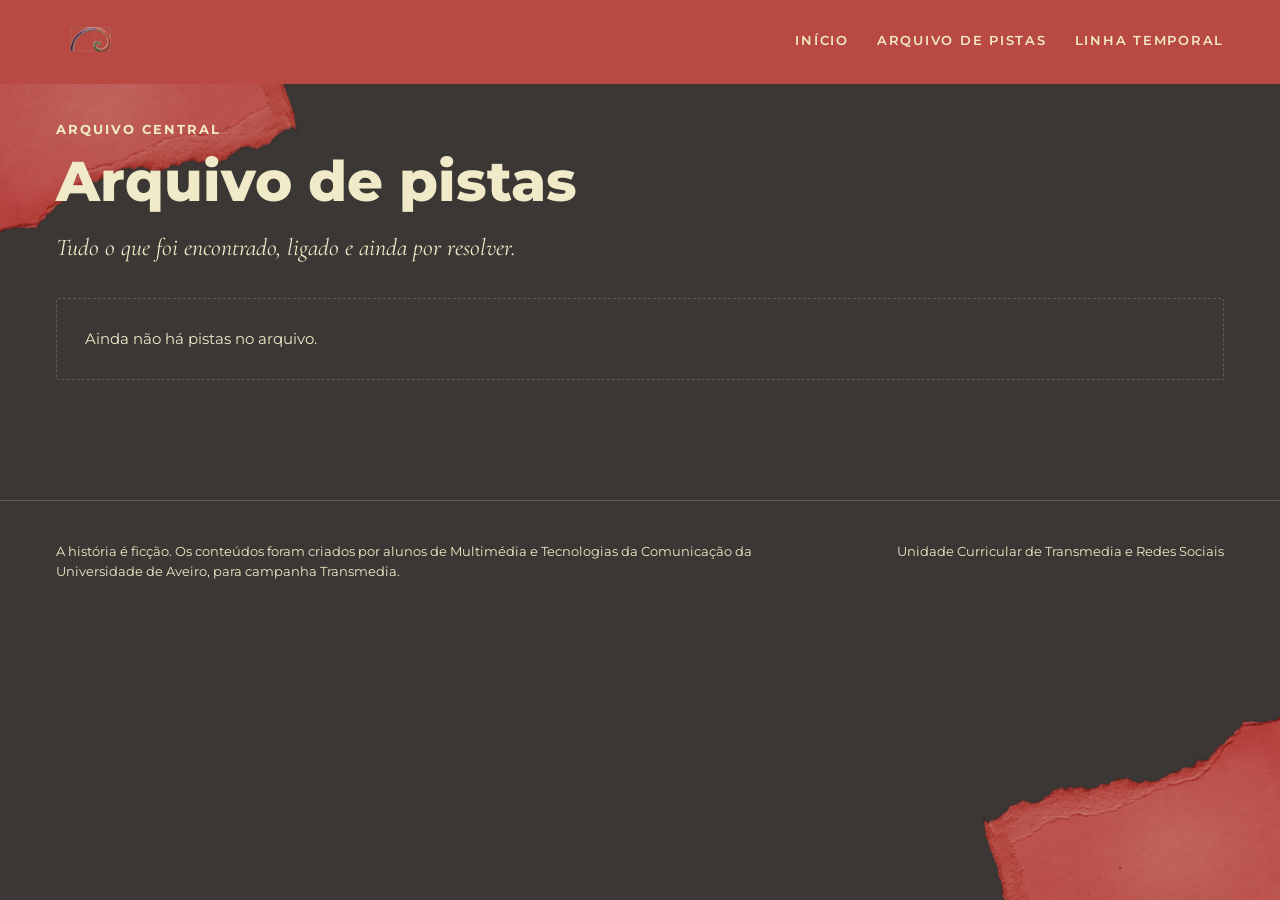
<file: arquivo.html>
<!DOCTYPE html>
<html lang="pt-PT">
<head>
  <meta charset="utf-8">
  <meta name="viewport" content="width=device-width, initial-scale=1">
  <title>Arquivo de pistas | Arquivo central</title>
  <link rel="preconnect" href="https://fonts.googleapis.com">
  <link rel="preconnect" href="https://fonts.gstatic.com" crossorigin>
  <link href="https://fonts.googleapis.com/css2?family=Cormorant+Garamond:ital,wght@1,500;1,600&family=Montserrat:wght@400;500;600;700;800&display=swap" rel="stylesheet">
  <link rel="stylesheet" href="styles.css">
</head>
<body data-page="arquivo">
  <header class="top">
      <div class="wrap ">
        <a class="brand" href="index.html"><img src="images/logotipo.PNG"></a>

        <button
                class="menu-toggle"
                id="menu-toggle"
                type="button"
                aria-label="Abrir menu"
                aria-expanded="false"
                aria-controls="main-nav"
        >
          <span></span>
          <span></span>
          <span></span>
        </button>

        <nav class="nav" id="main-nav" aria-label="Páginas">
          <a href="index.html" data-nav="inicio">Início</a>
          <a href="arquivo.html" data-nav="arquivo">Arquivo de pistas</a>
          <a href="linhaTemporal.html" data-nav="linha-temporal">Linha temporal</a>
        </nav>
      </div>
    </header>

  <main class="wrap">
    <section class="view" id="view-arquivo"></section>
  </main>

  <img
          src="images/canto_vermelho.png"
          alt=""
          class="background-decoration"
          aria-hidden="true"
  >
  <img
          src="images/canto_vermelho.png"
          alt=""
          class="background-decoration2"
          aria-hidden="true"
  >

  <footer><div class="wrap"><p id="rodape">A história é ficção. Os conteúdos foram criados por alunos de Multimédia e Tecnologias da Comunicação da Universidade de Aveiro, para campanha Transmedia.</p><p>Unidade Curricular de Transmedia e Redes Sociais</p></div></footer>


  <script src="assets/app.js"></script>
</body>
</html>
</file>
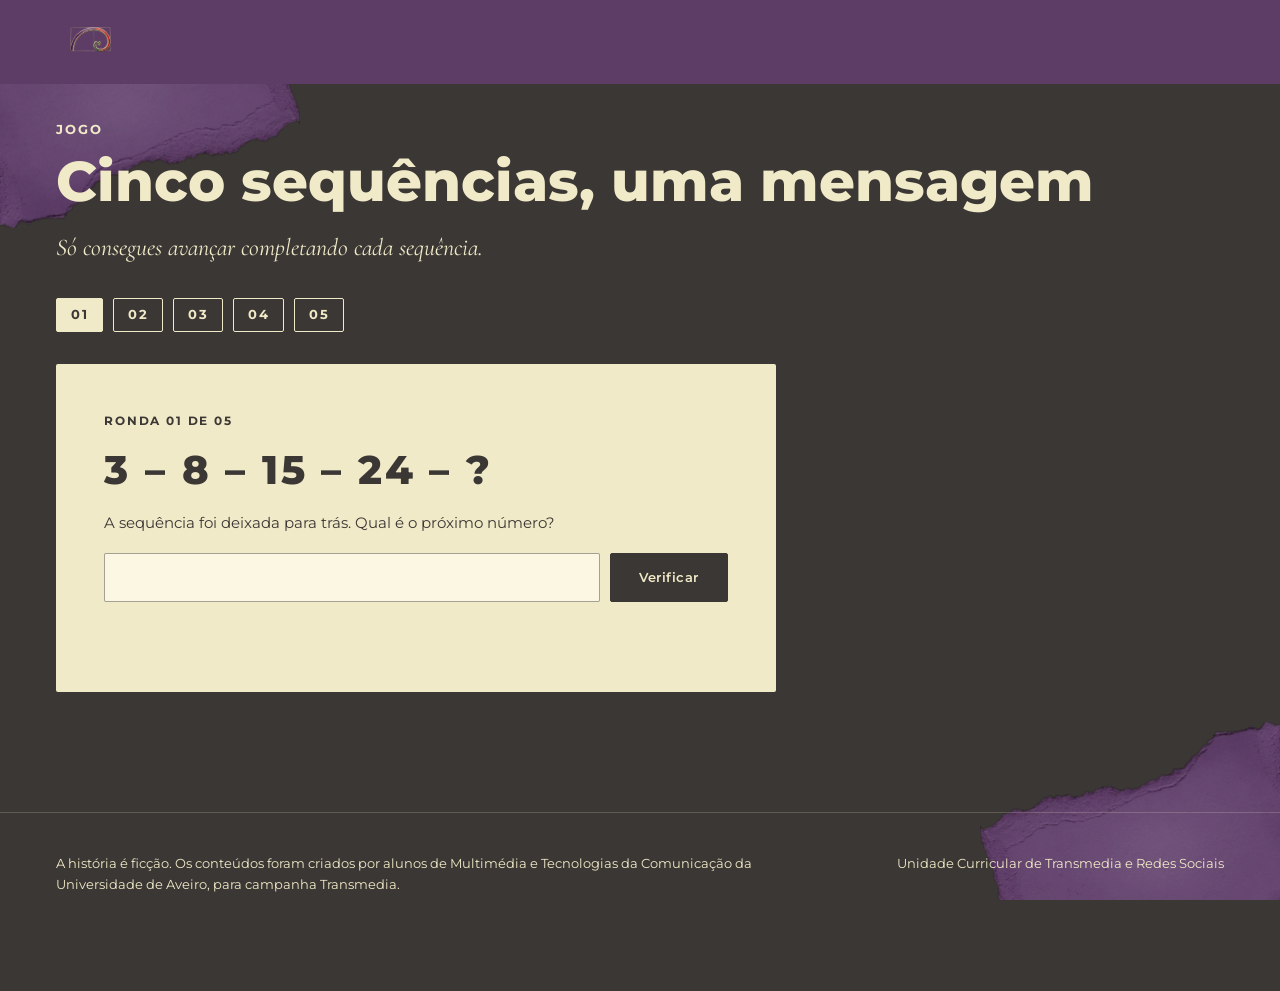
<file: firstClue.html>
<!DOCTYPE html>
<html lang="pt-PT">
<head>
<meta charset="utf-8">
<meta name="viewport" content="width=device-width, initial-scale=1">
<title>Jogo — Arquivo central</title>
  <link rel="preconnect" href="https://fonts.googleapis.com">
  <link rel="preconnect" href="https://fonts.gstatic.com" crossorigin>
  <link href="https://fonts.googleapis.com/css2?family=Cormorant+Garamond:ital,wght@1,500;1,600&family=Montserrat:wght@400;500;600;700;800&display=swap" rel="stylesheet">
  <link rel="stylesheet" href="styles.css">
  <link rel="stylesheet" href="outrosStyles.css">
<style>

</style>
</head>
<body class="jogo">
<header class="top">
  <div class="wrap">
    <a class="brand" href="index.html"><img src="images/logotipo.PNG"></a>
  </div>
</header>
<main class="wrap">
  <section class="view" id="view-jogo"></section>
</main>

<img
        src="images/canto_roxo.png"
        alt=""
        class="background-decoration"
        aria-hidden="true"
>
<img
        src="images/canto_roxo.png"
        alt=""
        class="background-decoration2"
        aria-hidden="true"
>
<footer><div class="wrap"><p id="rodape">A história é ficção. Os conteúdos foram criados por alunos de Multimédia e Tecnologias da Comunicação da Universidade de Aveiro, para campanha Transmedia.</p><p>Unidade Curricular de Transmedia e Redes Sociais</p></div></footer>
<script src="assets/jogo.js"></script>
</body>
</html>
</file>
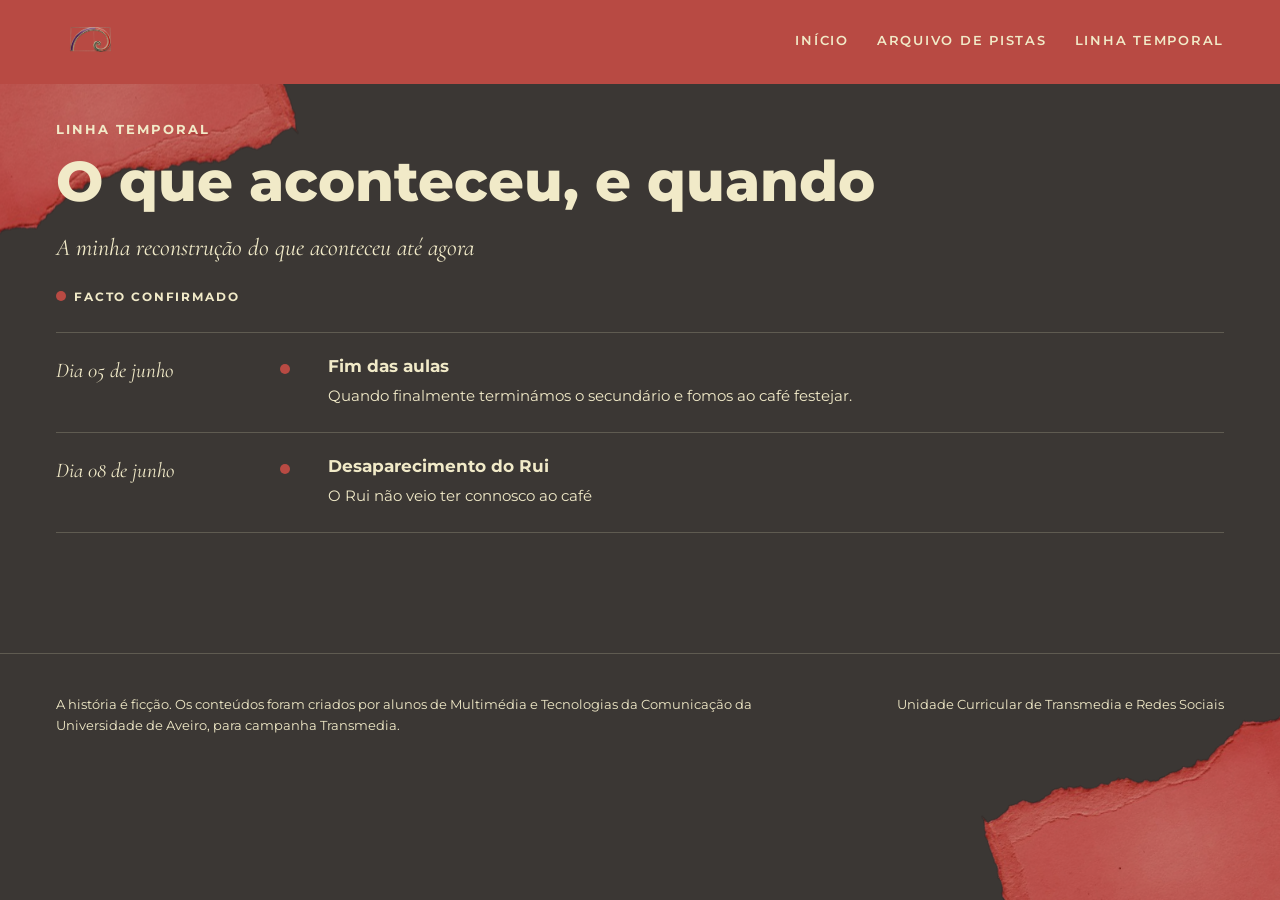
<file: linhaTemporal.html>
<!DOCTYPE html>
<html lang="pt-PT">
<head>
  <meta charset="utf-8">
  <meta name="viewport" content="width=device-width, initial-scale=1">
  <title>Linha temporal | Arquivo central</title>
  <link rel="preconnect" href="https://fonts.googleapis.com">
  <link rel="preconnect" href="https://fonts.gstatic.com" crossorigin>
  <link href="https://fonts.googleapis.com/css2?family=Cormorant+Garamond:ital,wght@1,500;1,600&family=Montserrat:wght@400;500;600;700;800&display=swap" rel="stylesheet">
  <link rel="stylesheet" href="styles.css">
</head>
<body data-page="linha-temporal">
<header class="top">
  <div class="wrap ">
    <a class="brand" href="index.html"><img src="images/logotipo.PNG"></a>

    <button
            class="menu-toggle"
            id="menu-toggle"
            type="button"
            aria-label="Abrir menu"
            aria-expanded="false"
            aria-controls="main-nav"
    >
      <span></span>
      <span></span>
      <span></span>
    </button>

    <nav class="nav" id="main-nav" aria-label="Páginas">
      <a href="index.html" data-nav="inicio">Início</a>
      <a href="arquivo.html" data-nav="arquivo">Arquivo de pistas</a>
      <a href="linhaTemporal.html" data-nav="linha-temporal">Linha temporal</a>
    </nav>
  </div>
</header>

  <main class="wrap">
    <section class="view" id="view-linha-temporal"></section>
  </main>

<img
        src="images/canto_vermelho.png"
        alt=""
        class="background-decoration"
        aria-hidden="true"
>
<img
        src="images/canto_vermelho.png"
        alt=""
        class="background-decoration2"
        aria-hidden="true"
>

<footer><div class="wrap"><p id="rodape">A história é ficção. Os conteúdos foram criados por alunos de Multimédia e Tecnologias da Comunicação da Universidade de Aveiro, para campanha Transmedia.</p><p>Unidade Curricular de Transmedia e Redes Sociais</p></div></footer>


  <script src="assets/app.js"></script>
</body>
</html>
</file>
<file: styles.css>
:root{
  /* Layout: arquivo de investigação, um só tema escuro; cartões creme para provas, verde para a série */
  color-scheme: dark;
  --bg:#3b3734;
  --cream:#f1eac8;
  --green:#36473c;
  --red: #b84a43;
  --purple:#9b4bb5;
  --ink:#3b3734;
  --line:rgba(241,234,200,.2);
  --display:"Montserrat","Helvetica Neue",Arial,sans-serif;
  --serif:"Cormorant Garamond","Iowan Old Style",Georgia,serif;
}
*{box-sizing:border-box}
html{scroll-behavior:smooth}
body{margin:0;background:var(--bg);color:var(--cream);font-family:var(--display);font-size:15px;line-height:1.6;-webkit-font-smoothing:antialiased}
img{max-width:100%;display:block}
a{color:inherit}
h1,h2,h3,p{margin:0}
h1,h2,h3{text-wrap:balance;line-height:1.12}
button{font:inherit;color:inherit;cursor:pointer}
:focus-visible{outline:2px solid var(--red);outline-offset:3px}
.wrap {
  width: 100%;
  max-width: 1280px;
  margin-left: auto;
  margin-right: auto;
  padding: 0 clamp(16px, 4.4vw, 56px);
}
.background-decoration {
  position: fixed;
  right: 0;
  bottom: 0;
  width: 300px;
  height: auto;
  opacity: 0.8;
  z-index: 0;
  pointer-events: none;
  object-fit: contain;
}

.background-decoration2 {
  position: fixed;
  left: 0;
  top: 50px;
  width: 300px;
  height: auto;
  opacity: 0.8;
  z-index: 0;
  pointer-events: none;
  object-fit: contain;
  transform: rotate(180deg);
}
@media (max-width: 600px) {
  .background-decoration {
    width: 180px;
    opacity: 0.8;
  }
  .background-decoration2 {
    width: 180px;
    opacity: 0.8;
  }
}
.top,
main,
footer {
  position: relative;
  z-index: 1;
}

/* Cabeçalho */
.top {
  position: fixed;
  top: 0;
  left: 0;
  width: 100%;
  z-index: 1000;
  background: var(--red);
}
.top .wrap{display:flex;flex-wrap:wrap;align-items:center;justify-content:space-between; gap:8px 28px;padding-top:22px;padding-bottom:22px}
.brand img{height:40px;width:auto}
.brand{display:inline-flex;align-items:center;gap:12px;font-family:var(--serif);font-style:italic;font-size:30px;text-decoration:none;line-height:1}
.nav{display:flex;flex-wrap:wrap;gap:6px 28px}
.nav a{font-size:12.5px;font-weight:600;letter-spacing:.14em;text-transform:uppercase;text-decoration:none;padding:6px 0;border-bottom:2px solid transparent}
.nav a[aria-current="page"]{border-bottom-color:var(--red)}
.nav a:hover{border-bottom-color:var(--line)}
.nav a[aria-current="page"]:hover{border-bottom-color:var(--red)}

main.wrap{padding-top:110px;padding-bottom:120px}
@media (max-width: 700px) {
  main.wrap {
    padding-top: 70px;
  }
}
.view[hidden]{display:none}
.eyebrow{font-size:12.5px;font-weight:700;letter-spacing:.16em;text-transform:uppercase; margin-top: 10px}
.page-title{font-size:clamp(38px,5.4vw,56px);font-weight:800;margin-top:10px}
.lede{font-family:var(--serif);font-style:italic;font-size:24px;line-height:1.45;max-width:27em;margin-top:18px}
.sec{margin-top:72px}
.sec h2{font-size:clamp(26px,3.2vw,34px);font-weight:700;margin-top:12px}
.sec .body{max-width:48em;margin-top:14px;font-size:16px}
.stack{display:flex;flex-direction:column;gap:24px}

/* Botões */
.btn{display:inline-flex;align-items:center;gap:8px;font-size:13px;font-weight:600;letter-spacing:.04em;padding:13px 28px;border-radius:2px;text-decoration:none;border:1px solid var(--cream);background:var(--cream);color:var(--ink)}
.btn.ghost{background:transparent;color:var(--cream)}
.btn.dark{background:var(--ink);border-color:var(--ink);color:var(--cream)}
.btn:hover{filter:brightness(1.08)}
.btn.is-off{opacity:.55;cursor:default;filter:none}
.btn-row{display:flex;flex-wrap:wrap;gap:12px;margin-top:28px}

/* Início */
.hero{display:grid;grid-template-columns:1fr;gap:40px;align-items:center}
@media(min-width:880px){.hero{grid-template-columns:1.1fr 1fr;gap:64px}}
.hero h1{font-size:clamp(34px,4.6vw,54px);font-weight:800;margin-top:12px}
.spiral-box{padding:clamp(12px,3vw,28px);background:#2c2927}
.spiral{display:block;width:100%;height:auto}
.hero-img{border-radius:2px;width:100%;height:auto;background:#151513}
.hero-visual {
  display: flex;
  flex-direction: column;
  gap: 12px;
}

.hero-caption {
  margin: 0;
  padding: 5px 6px;
  background: transparent;
  color: transparent;
  font-size: 0.85rem;
  line-height: 1.6;
  opacity: 0.75;
  text-align: center;
}
.featured{background:var(--cream);color:var(--ink);border-radius:2px;display:grid;grid-template-columns:1fr;gap:24px;padding:clamp(24px,4vw,48px);margin-top:64px;align-items:center}
@media(min-width:780px){.featured{grid-template-columns:1fr 1.4fr;gap:48px}}
.featured .big{font-size:clamp(40px,6vw,64px);font-weight:800;color:var(--red);line-height:1.02;margin-top:10px;overflow-wrap:anywhere}
.featured h2{font-size:28px;font-weight:700}
.quote{font-family:var(--serif);font-style:italic;font-size:22px;line-height:1.4;margin-top:10px}
.grid{display:grid;gap:24px;grid-template-columns:repeat(auto-fill,minmax(250px,1fr));margin-top:32px}
.grid.three{grid-template-columns:repeat(auto-fill,minmax(290px,1fr))}
.tile{background:var(--green);border-radius:2px;padding:28px;position:relative}
.tile h3{font-size:17px;font-weight:700;margin:10px 0 8px}
.tile p{font-size:14.5px}
.tile.cream{background:var(--cream);color:var(--ink);padding:22px;text-decoration:none;display:block}
.tile.cream h3{margin-top:0}
a.tile.cream:hover{filter:brightness(1.05)}
.num{font-size:44px;font-weight:800;color:var(--red);line-height:1}
.meta{font-size:11.5px;font-weight:700;letter-spacing:.16em;text-transform:uppercase}
.dot{display:inline-block;width:10px;height:10px;border-radius:50%;background:var(--red);margin-right:8px}
.dot.roxo,.dot.em-analise,.dot.lacuna{background:var(--purple)}
.dot.resolvida{background:var(--green)}

/* Arquivo */
.filters{display:flex;flex-wrap:wrap;gap:8px;margin-top:28px}
.chip{font-size:12.5px;font-weight:600;padding:8px 18px;border:1px solid var(--cream);background:transparent;border-radius:2px}
.chip[aria-pressed="true"]{background:var(--cream);color:var(--ink)}
.clue{background:var(--cream);color:var(--ink);border-radius:2px;padding:28px;display:flex;flex-direction:column;gap:14px}
.clue-open{all:unset;cursor:pointer;display:flex;flex-direction:column;gap:14px;flex:1}
.clue-open:focus-visible{outline:2px solid var(--red);outline-offset:6px}
.clue-open:hover h3{text-decoration:underline;text-decoration-thickness:2px;text-underline-offset:4px}
.clue .row{display:flex;justify-content:space-between;gap:12px}
.clue h3{font-size:23px;font-weight:600}
.clue p{font-size:14.5px;flex:1}
.cta{background:var(--green);border-radius:2px;padding:clamp(24px,4vw,48px);display:flex;flex-wrap:wrap;gap:24px;align-items:center;justify-content:space-between;margin-top:72px}
.cta h2{font-size:clamp(22px,3vw,30px);font-weight:700}
.cta p{font-size:16px;margin-top:8px}
.empty{border:1px dashed var(--line);padding:28px;border-radius:2px;margin-top:32px}

/* Linha temporal */
.legend{display:flex;flex-wrap:wrap;gap:8px 24px;margin-top:22px}
.tl{margin-top:26px;border-top:1px solid var(--line)}
.tl-row{display:grid;grid-template-columns:1fr;gap:6px;padding:24px 0;border-bottom:1px solid var(--line)}
@media(min-width:720px){.tl-row{grid-template-columns:200px 24px 1fr;gap:24px}}
.tl-when{font-family:var(--serif);font-style:italic;font-size:21px;line-height:1.3}
.tl-row .dot{margin-top:7px}
.tl-row h3{font-size:17px;font-weight:700}
.tl-row p{margin-top:8px}
.tl-row .meta{white-space:nowrap}

/* Episódios */
.player{display:flex;position:relative;aspect-ratio:16/9;background:var(--green);border-radius:2px;align-items:center;justify-content:center;text-decoration:none;margin-top:48px}
.play{width:82px;height:82px;border:2px solid var(--cream);border-radius:50%;display:grid;place-items:center}
.play::after{content:"";border-left:26px solid var(--cream);border-top:16px solid transparent;border-bottom:16px solid transparent;margin-left:8px}
.player .soon{font-size:14px;font-weight:600;letter-spacing:.12em;text-transform:uppercase;text-align:center;padding:0 16px}
.player .meta{position:absolute;left:24px;bottom:20px;right:24px}
a.player:hover .play{background:rgba(241,234,200,.12)}
.eps{margin-top:32px;border-top:1px solid var(--line)}
.ep{border-bottom:1px solid var(--line);padding:6px 0}
.ep-btn{all:unset;cursor:pointer;display:grid;grid-template-columns:auto 1fr;gap:6px 28px;align-items:center;width:100%;padding:18px 0;box-sizing:border-box}
@media(min-width:620px){.ep-btn{grid-template-columns:62px 1fr auto}}
.ep-btn:focus-visible{outline:2px solid var(--red);outline-offset:2px}
.ep-btn h3{font-size:17px;font-weight:700}
.ep-btn[aria-pressed="true"] h3{text-decoration:underline;text-decoration-color:var(--red);text-decoration-thickness:2px;text-underline-offset:5px}
.ep-btn .num{font-size:36px}
.two{display:grid;gap:24px;grid-template-columns:repeat(auto-fit,minmax(280px,1fr));margin-top:24px}
.two .tile{padding:32px}
.two .tile.cream{padding:32px}
.two .btn-row{margin-top:18px}

/* Rodapé */
footer{border-top:1px solid var(--line);padding:40px 0 96px;font-size:13px}
footer .wrap{display:flex;flex-wrap:wrap;gap:16px 48px;justify-content:space-between}
footer p{max-width:60em}

/* Edição */
.tools{display:flex;flex-wrap:wrap;gap:6px;margin-top:12px}
.tool{font-size:11.5px;font-weight:700;letter-spacing:.06em;padding:5px 10px;border-radius:2px;border:1px solid currentColor;background:transparent}
.tool.warn{color:var(--red)}
.cream .tool.warn,.clue .tool.warn,.featured .tool.warn{color:#c11d1d}
.add{margin-top:20px;border:1px dashed var(--cream);background:transparent;padding:12px 20px;font-size:13px;font-weight:600;border-radius:2px}
.add:hover,.tool:hover{background:rgba(127,127,127,.18)}
.editbar{position:fixed;right:16px;bottom:16px;z-index:5;display:flex;flex-wrap:wrap;gap:8px;justify-content:flex-end;max-width:calc(100% - 32px)}
.editbar .btn{box-shadow:0 6px 24px rgba(0,0,0,.45);padding:11px 20px}
.editbar .btn.on{background:var(--red);border-color:var(--red);color:#fff}
#toast{position:fixed;left:16px;bottom:16px;z-index:6;background:var(--cream);color:var(--ink);padding:10px 16px;border-radius:2px;font-size:13px;font-weight:600;box-shadow:0 6px 24px rgba(0,0,0,.45);max-width:min(420px,calc(100% - 32px))}
#toast:empty{display:none}

dialog{border:0;border-radius:2px;padding:0;background:var(--cream);color:var(--ink);width:min(600px,calc(100% - 32px));max-height:calc(100% - 32px)}
dialog::backdrop{background:rgba(20,18,17,.72)}
.dlg{padding:clamp(22px,4vw,36px);display:flex;flex-direction:column;gap:16px}
.dlg h2{font-size:24px;font-weight:700}
.dlg label{display:flex;flex-direction:column;gap:6px;font-size:12px;font-weight:700;letter-spacing:.08em;text-transform:uppercase}
.dlg label.check{flex-direction:row;align-items:center;gap:10px;text-transform:none;letter-spacing:0;font-size:14px;font-weight:500}
.dlg input[type=text],.dlg input[type=url],.dlg input[type=date],.dlg textarea,.dlg select{font:inherit;font-size:15px;font-weight:400;letter-spacing:0;text-transform:none;color:var(--ink);background:#fbf7e3;border:1px solid rgba(59,55,52,.45);border-radius:2px;padding:10px 12px;width:100%}
.dlg textarea{min-height:92px;resize:vertical}
.dlg small{font-size:12px;font-weight:400;letter-spacing:0;text-transform:none;opacity:.8}
.dlg .btn-row{margin-top:8px;justify-content:flex-end}
.dlg .btn.ghost{color:var(--ink);border-color:var(--ink)}
.answer{display:flex;flex-wrap:wrap;gap:10px}
.answer input{flex:1;min-width:160px}
.verdict{font-weight:700}
@media(prefers-reduced-motion:reduce){html{scroll-behavior:auto}}

/* Menu hamburger */
.menu-toggle {
  display: none;
  width: 38px;
  height: 38px;
  padding: 7px;
  border: 1px solid var(--line);
  background: transparent;
  color: var(--cream);
  flex-direction: column;
  justify-content: center;
  align-items: center;
  gap: 5px;
}

.menu-toggle span {
  display: block;
  width: 21px;
  height: 2px;
  background: var(--cream);
  transition: transform .25s ease, opacity .25s ease;
}

/* Animação para transformar as três linhas num X */
.menu-toggle.active span:first-child {
  transform: translateY(7px) rotate(45deg);
}

.menu-toggle.active span:nth-child(2) {
  opacity: 0;
}

.menu-toggle.active span:last-child {
  transform: translateY(-7px) rotate(-45deg);
}

/* Versão mobile */
@media (max-width: 700px) {

  .top .wrap {
    flex-wrap: wrap;
    position: relative;
    padding-top: 14px;
    padding-bottom: 14px;
  }

  .brand img {
    height: 34px;
  }

  .menu-toggle {
    display: flex;
  }

  .nav {
    display: none;
    position: absolute;
    top: 100%;
    left: 0;
    width: 100%;
    padding: 20px clamp(16px, 4.4vw, 56px) 26px;
    background: var(--bg);
    border-top: 1px solid var(--line);
    flex-direction: column;
    align-items: flex-start;
    gap: 18px;
  }

  .nav.open {
    display: flex;
  }

  .nav a {
    font-size: 13px;
  }
}
</file>
<file: outrosStyles.css>
/* Jogo */
.top{background: #5d3d65}
body.jogo .nav a[aria-current="page"],body.jogo .nav a[aria-current="page"]:hover{border-bottom-color:var(--cream)}
body.jogo :focus-visible{outline-color:var(--cream)}
body.jogo .top{border-bottom-color:rgba(241,234,200,.4)}
.steps{list-style:none;margin:32px 0 0;padding:0;display:flex;flex-wrap:wrap;gap:10px}
.steps li{font-size:12.5px;font-weight:700;letter-spacing:.12em;padding:6px 14px;border:1px solid var(--cream);border-radius:2px}
.steps li.now{background:var(--cream);color:var(--ink)}
.steps li.on{background:var(--ink);border-color:var(--ink)}
.round{background:var(--cream);color:var(--ink);border-radius:2px;padding:clamp(24px,4vw,48px);margin-top:32px;max-width:720px;display:flex;flex-direction:column;gap:18px;animation:entra .35s ease both}
.round h2{font-size:clamp(26px,4.4vw,40px);font-weight:800;overflow-wrap:anywhere}
.round h2.puzzle{letter-spacing:.06em}
.round .btn.ghost{color:var(--ink);border-color:var(--ink)}
.round input[type=text]{font:inherit;font-size:16px;color:var(--ink);background:#fbf7e3;border:1px solid rgba(59,55,52,.45);border-radius:2px;padding:11px 12px}
.round .btn-row{margin-top:0}
.round .verdict{min-height:1.6em}
.dica{font-family:var(--serif);font-style:italic;font-size:21px;line-height:1.4}
@keyframes entra{from{opacity:0;transform:translateY(10px)}}
@media(prefers-reduced-motion:reduce){html{scroll-behavior:auto}.round{animation:none}}
</file>
